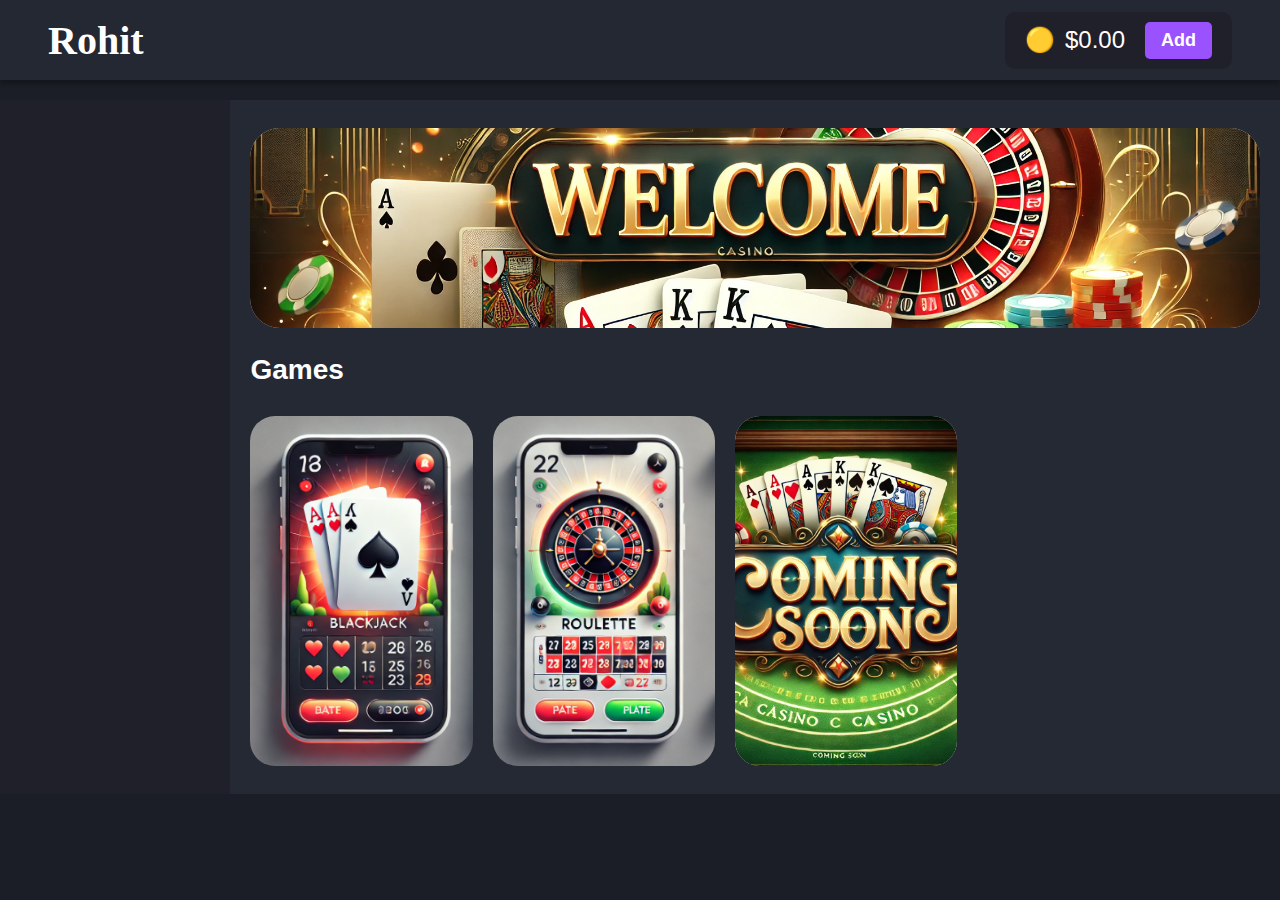
<file: index.html>
<!DOCTYPE html>
<html lang="en">
<head>
  <meta charset="UTF-8">
  <meta name="viewport" content="width=device-width, initial-scale=1.0">
  <title>Name</title>
  <link rel="stylesheet" href="css/home.css">
  <script src="script.js" defer></script> <!-- Add main JS -->
</head>
<body>
  <header class="casino-header">
    <h1 class="casino-logo">Rohit</h1>
    <div class="balance-container">
      <div class="balance-info">
        <span class="balance-icon">🟡</span>
        <span id="balance">$0.00</span> <!-- Display dynamic balance -->
      </div>
      <button class="add-funds-btn" onclick="addFunds()">Add</button> <!-- Add funds button -->
    </div>
  </header>

  <main class="main-content">
    <nav class="sidebar"></nav>

    <section class="games-container">
      <div class="featured-game">
        <img src="DALL·E 2024-12-12 21.41.37 - A thinner and wider hybrid casino graphic featuring elements of blackjack, roulette, and poker chips with the word 'Welcome' placed slightly higher th.webp" alt="Featured Game Graphic" class="featured-image">
      </div>
      
      <h2 class="games-title">Games</h2>
      <div class="game-grid">
        <article class="game-card" id="blackjack-game" onclick="goToBlackjack()">
          <img src="Screenshot 2024-12-12 2.52.16 PM.png" alt="Blackjack Graphic" class="game-image">
        </article>
        <article class="game-card" id="roulette-game" onclick="goToRoulette()">
          <img src="Screenshot 2024-12-12 2.52.24 PM.png" alt="Roulette Graphic" class="game-image">
        </article>
        <article class="game-card">
          <img src="DALL·E 2024-12-12 21.34.22 - A visually striking casino-themed graphic with the text 'Coming Soon' in bold, elegant font, centered. Surround the text with vibrant elements of a ca.webp" alt="Roulette Graphic" class="game-image">
        </article>
      </div>
    </section>    
    
  </main>
</body>
</html>
</file>
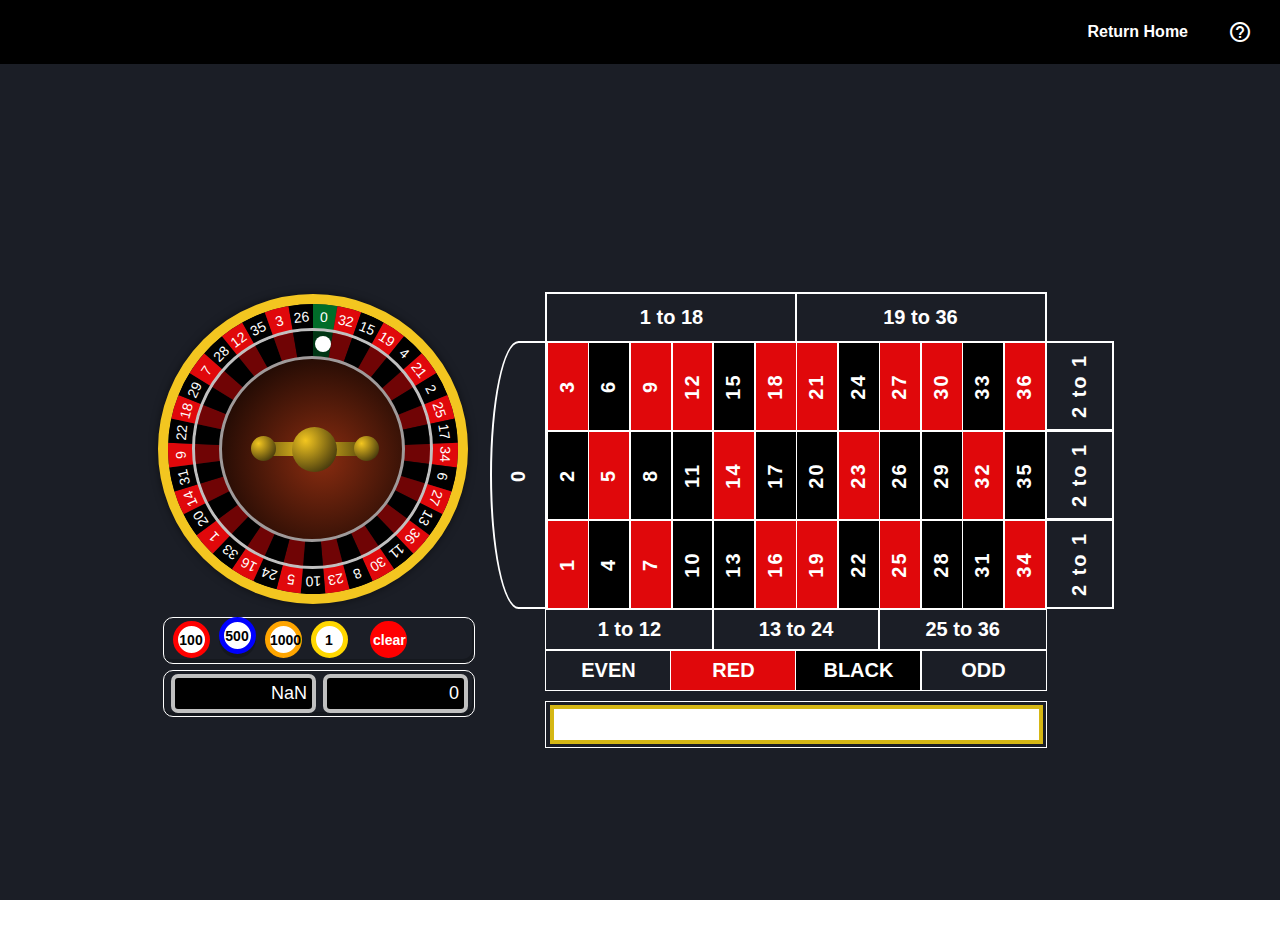
<file: roll.html>
<!DOCTYPE html PUBLIC "-//W3C//DTD XHTML 1.0 Strict//EN" "http://www.w3.org/TR/xhtml1/DTD/xhtml1-strict.dtd">
<html xmlns="http://www.w3.org/1999/xhtml">
<head>
    <meta http-equiv="content-type" content="text/html; charset=utf-8">
    <title>Javascript Roulette</title>
    <meta name="title" content="Javascript Roulette">
    <meta name="description" content="A fully functioning roulette game made using Javascript and CSS">
    <meta name="author" content="ozboware">
    <meta property="og:url" content="/">
    <meta property="og:title" content="Javascript Roulette">
    <meta property="og:description" content="A fully functioning roulette game made using Javascript and CSS">
    <link href="css/black.css" rel="stylesheet" type="text/css">
    <link href="https://fonts.googleapis.com/icon?family=Material+Icons" rel="stylesheet">
    
</head>

<body>
    <!-- Navbar -->
    <nav class="navbar">
        <button class="nav-button return-home" onclick="returnHome()">Return Home</button>
        <button class="nav-button help" onclick="openHelpMenu()">
            <span class="material-icons">help_outline</span>
        </button>
    </nav>
    

    <!-- Help Modal -->
    <div id="helpModal" class="modal">
        <div class="modal-content">
            <span class="close" onclick="closeHelpMenu()">&times;</span>
            <h2>Help Menu</h2>
            <p>Welcome to the Javascript Roulette game! Here's how you can play:</p>
            <ul>
                <li>Place your bets on the roulette table.</li>
                <li>Click the spin button to roll the wheel.</li>
                <li>Check if you won based on where the ball lands!</li>
            </ul>
        </div>
    </div>

    <script src="js/black.js"></script>
    <script src="js/navbar.js"></script>
</body>
</html>
</file>
<file: css/home.css>
/* Global Styles */
* {
    box-sizing: border-box;
    margin: 0;
    padding: 0;
  }
  
  body {
    background-color: #1b1e26;
    font-family: 'Istok Web', sans-serif;
    overflow-y: scroll;
  }
  
  h1, h2, h3 {
    font-family: 'Oleo Script', cursive;
  }
  
  /* Header */
  .casino-header {
    background-color: rgba(36, 41, 52, 0.96);
    display: flex;
    height: 80px;
    justify-content: space-between;
    align-items: center;
    padding: 10px 48px;
    box-shadow: 0 4px 4px rgba(0, 0, 0, 0.25);
  }
  
  .casino-logo {
    font-size: 40px;
    color: white;
  }
  
  .balance-container {
    display: flex;
    align-items: center;
    gap: 20px;
    background-color: #20202b;
    padding: 10px 20px;
    border-radius: 10px;
  }
  
  .balance-info {
    display: flex;
    gap: 10px;
    font-size: 24px;
    color: white;
  }
  
  .add-funds-btn {
    background-color: #9a52ff;
    color: white;
    font-size: 18px;
    font-weight: 700;
    padding: 8px 16px;
    border-radius: 5px;
    border: none;
    cursor: pointer;
  }
  
  .add-funds-btn:hover {
    background-color: #8a46e5;
  }
  
  /* Main Content */
  .main-content {
    display: flex;
    margin-top: 20px;
    width: 100%;
  }
  
  .sidebar {
    background-color: #20202b;
    color: #fff;
    font: 700 22px 'Istok Web', sans-serif;
    padding: 25px 19px;
    width: 18%;
  }
  
  .games-container {
    background-color: #242934;
    width: 82%;
    padding: 28px 20px;
    max-height: 100vh;
    overflow-y: auto;
  }
  
  .featured-game {
    border-radius: 30px;
    overflow: hidden; /* Ensure the image does not spill outside */
    background-color: #d9d9d9; /* Fallback background */
    height: 200px;
    width: 100%;
    position: relative; /* For layering if needed */
}

.featured-image {
    width: 100%;
    height: 100%;
    object-fit: cover; /* Ensures the image covers the area without stretching */
    display: block; /* Removes extra space below the image */
}

  
  .games-title {
    color: #fff;
    font: 700 28px 'Istok Web', sans-serif;
    margin: 26px 0;
  }
  
  .game-grid {
    display: flex;
    gap: 20px;
    margin-top: 30px;
    flex-wrap: wrap;
  }
  
  .game-card {
    position: relative;
    border-radius: 25px;
    overflow: hidden; /* Ensures the image does not spill outside the card */
    background-color: #d9d9d9; /* Fallback background */
    width: 22%;
    height: 350px;
    text-align: center;
    cursor: pointer;
    transition: transform 0.3s;
  }
  
  .game-card:hover {
    transform: translateY(-10px);
  }
  
  .game-image {
    width: 100%;
    height: 100%;
    object-fit: cover; /* Ensures the image covers the card without stretching */
    display: block; /* Removes extra space below the image */
  }
  
  
  
  
  @media (max-width: 991px) {
    .casino-header {
      padding: 10px 20px;
    }
  
    .casino-logo {
      font-size: 35px;
    }
  
    .balance-container {
      font-size: 18px;
    }
  
    .main-content {
      flex-direction: column;
    }
  
    .sidebar,
    .games-container {
      width: 100%;
    }
  
    .games-container {
      padding: 20px 10px 60px;
    }
  
    .game-grid {
      flex-direction: column;
    }
  
    .game-card {
      width: 100%;
      padding: 20px;
      height: auto;
    }
  }
</file>
<file: css/black.css>
html, body{
	font-family: arial;
	cursor: default;
	-webkit-touch-callout: none;
	-webkit-user-select: none;
	-khtml-user-select: none;
	-moz-user-select: none;
	-ms-user-select: none;
	user-select: none;
	margin: 0; /* Remove default margin */
    padding: 0; /* Remove default padding */
    height: 100%; /* Ensure full height of the viewport */
    overflow: hidden; /* Prevent scrolling */
}

#container{
	display: flex;
	justify-content: center;
	align-items: center;
	background-color: #1b1e26;
	height: 100vh;
	color: #fff;
	border: none; /* Ensure no border exists */
	position: relative;
	top: -50px;
}

/* Navbar */
/* Reset default margin and padding for the body and html */
html, body {
    font-family: Arial, sans-serif;
    margin: 0;
    padding: 0;
    height: 100%;
    overflow: hidden; /* Prevent page scrolling */
}

/* Navbar styles */
.navbar {
    width: 100%;
    position: fixed;
    top: 0;
    left: 0;
    background-color: #000;
    color: white;
    padding: 10px 0;
    display: flex;
    justify-content: flex-end;
    align-items: center;
    z-index: 1000; /* Ensure it is above other content */
}

.nav-button {
    background: none;
    border: none;
    color: white;
    font-size: 16px;
    font-weight: bold;
    display: flex;
    align-items: center;
    cursor: pointer;
    padding: 10px 20px;
    transition: background-color 0.3s;
}

.nav-button:hover {
    background-color: #000;
}

.material-icons {
    margin-right: 8px;
}

/* Help Modal */
.modal {
    display: none;
    position: fixed;
    top: 50%;
    left: 50%;
    transform: translate(-50%, -50%);
    background-color: white;
    padding: 20px;
    border-radius: 8px;
    box-shadow: 0 4px 8px rgba(0, 0, 0, 0.1);
    z-index: 1001; /* Ensure modal is above the navbar */
}

.modal-content {
    position: relative;
}

.close {
    position: absolute;
    top: 10px;
    right: 10px;
    font-size: 20px;
    cursor: pointer;
}

/* To fix the white space at the bottom of the page */
body {
    padding-top: 50px; /* Adjust to the height of the navbar */
    height: 100%; /* Ensure content fills the full viewport height */
    display: flex;
    flex-direction: column;
}

#helpModal {
    max-width: 500px;
    width: 80%;
}

/* Ensure the body and main content area is responsive and adjusted properly */



	
/*notification*/
#notification{
	position: absolute;
	width: 500px;
	height: 318px;
	background-color: #ad0205;
	z-index: 10;
	border: 8px solid #d3b201;
	border-radius: 12px;
	transition: 1s;
}

.nSpan{
	display: block;
	position: relative;
	top: 105px;
	font-size: 53px;
	text-align: center;
}

.nBtn{
	display: block;
	position: relative;
	top: 116px;
	left: 25%;
	width: 45%;
	padding: 10px;
	font-size: 32px;
	text-align: center;
	background-color: green;
	border-radius: 15px;
	box-shadow: 3px 4px rgb(0 0 0 / 25%);
	cursor: pointer;
	transition: .5s;
}

.nBtn:active{
	top: 118px;
	left: calc(25% + 2px);
	box-shadow: 1px 2px rgb(0 0 0 / 25%);
}

.nsWin{
	position:absolute;
	left: 4px;
}

.nsWinBlock{
	display: inline-block;
	font-size: 21px;
	border-right: 1px solid;
	border-left: 1px solid;
	padding-left: 40px;
	padding-right: 40px;
}
/*notification end*/

/*betting table*/
#betting_board{
	width: 500px;
    height: 315px;
    border: 1px solid;
}

.bbtop{
	margin-left:2px;
}

.bbtoptwo{
	width: calc(50% - 8px);
	border: 1px solid;
	display: inline-block;
	padding: 12px 4px;
	margin-left: -2px;
	text-align: center;
	font-size:20px;
	font-weight: bold;
}

.number_board{
	margin-left: 1px;
}

.number_block{
	width: 39.94px;
    border: 1px solid;
    text-align: center;
    display: inline-block;
    margin: 0 -0.2px;
    padding: 32px 0px;
}

.nbn{
	font-size: 20px;
	font-weight: bold;
	letter-spacing: 2px;
	transform: rotate(-90deg);
	-webkit-transform: rotate(-90deg);
	-moz-transform: rotate(-90deg);
	-ms-transform: rotate(-90deg);
	-o-transform: rotate(-90deg);
	filter: progid:DXImageTransform.Microsoft.BasicImage(rotation=3);
}

.bo3_board, .oto_board{
	width:500px;
	margin-left: 1px;
}

.bo3_block, .oto_block{
	border: 1px solid;
	display: inline-block;
	padding: 8px 5px;
	width: 156.65px;
	margin-left: -1.98px;
	text-align: center;
	font-weight: bold;
	font-size: 20px;
}

.oto_block{
	width: 114.94px;
	margin-left: -1.98px;
}

.number_0{
	position: absolute;
	border: 2px solid;
	margin-left: -57px;
	margin-top: -0.516px;
	padding: 120.55px 20px;
	border-bottom-left-radius: 100%;
	border-top-left-radius: 100%;
}

.tt1_block{
	border: 2px solid;
	width: 65px;
	position: absolute;
	margin-left: 498px;
	padding: 31.65px 0px;
	margin-top: -89.75px;
}

.winning_lines{
	position: absolute;
	margin-top: -137px;
	width: 603px;
	height: 0;
}

.wlttb{
	position: relative;
	width: 100%;
    height: 10px;
    margin-left: -7.75px;
	top: 269px;
}

#wlttb_top{
    position: absolute;
    margin-top: -89px;
    margin-left: 11px;
}

#wlttb_2, #wlttb_3{
    margin-top: 79px;
}

.wlrtl{
	position: relative;
    display: inline-block;
    width: 10px;
    height: 266px;
    top: -3px;
    margin-left: 37px;
}

#wlrtl_2, #wlrtl_3, #wlrtl_6, #wlrtl_9, #wlrtl_11{
	margin-left: 31px;
}
#wlrtl_4, #wlrtl_5, #wlrtl_7, #wlrtl_8, #wlrtl_10{
	margin-left: 32px;
}

.wlcb{
	position: absolute;
	width: 477px;
	height: 41px;
	top: 255px;
	margin-left: 13px;
}

#wlcb_2{
	top: 343px;
}

.cbbb{
    width: 20px;
    height: 20px;
    position: relative;
	display: inline-block;
	margin-left:22px;
	margin-top: 9.5px;
	cursor: pointer;
}

#cbbb_1, #cbbb_4, #cbbb_5, #cbbb_7, #cbbb_9, #cbbb_11, #cbbb_12, #cbbb_15, #cbbb_16, #cbbb_18, #cbbb_20, #cbbb_22{
	margin-left: 21px;
}

#cbbb_3, #cbbb_14{
	margin-left: 20.5px;
}

#cbbb_6, #cbbb_17{
	margin-left: 23px;
}

#cbbb_8, #cbbb_10, #cbbb_19, #cbbb_21{
	margin-left: 22px;
}

.ttbbetblock{
	width: 19.1px;
	height: 10px;
	position: relative;
	display: inline-block;
	margin-left: 22.52px;
	top: -2px;
	cursor:pointer;
	z-index:3;
}

.rtlbb1, .rtlbb2, .rtlbb3{
	height: 45px;
    margin-top: 23px;
	width: 10px;
}

.rtlbb2, .rtlbb3{
    margin-top: 42px;
}

.spinBtn{
	position: absolute;
	margin-top: 329px;
	margin-left: -392px;
	font-size: 15px;
	cursor: pointer;
	background-color: #ffec00;
	padding: 10px 5px;
	border-radius: 100%;
	color: #000;
	font-weight: bold;
}

.redNum{
	background-color: #E0080B;
}

.blackNum{
	background-color: #000;
}

.chipDeck, .bankContainer{
	position: absolute;
	margin-left: -383px;
	margin-top: -74px;
	width: 310px;
	height:39px;
	padding: 3px 0;
	border: 1px solid;
	border-radius: 10px;
	box-shadow: inset -2px -4px rgb(0 0 0 / 20%);
}

.bankContainer{
	margin-top: -21px;
}

.cdChip{
	width: 27px;
    height: 27px;
    background-color: #fff;
    border: 5px solid;
    border-radius: 100%;
    display: inline-block;
    margin-left: 9px;
    color: #000;
	cursor: pointer;
}

.cdChipSpan{
	display: inherit;
	position: relative;
	top: 5px;
	width: 26px;
	font-weight: bold;
	font-size: 14px;
	text-align: center;
}

.cdChipActive{
	position: relative;
	top: -4px;
	box-shadow: 0 4px rgb(0 0 0 / 20%);
}

.clearBet{
	border-color:red;
	background-color:red;
	color:#fff;
	margin-left:22px;
}

.clearBet .cdChipSpan{
	margin-left:-2px;
}

.bank, .bet{
	display: inline-block;
	width: calc(50% - 28px);
    background-color: #000;
    font-size: 18px;
    margin-left: 7px;
    padding: 5px;
    border: 4px solid silver;
    border-radius: 7px;
    text-align: right;
}

.pnBlock{
	position: absolute;
	border: 1px solid;
	width: 500px;
	height: 45px;
	margin-top: 10px;
	margin-left: -1px;
}

#pnContent{
	border: 4px solid #d5b714;
	width: 485px;
	height: 31px;
	position: relative;
	display: block;
	margin-left: 4px;
	margin-top: 3px;
	background-color: #fff;
	color: #000;
	overflow:hidden;
}

.pnRed, .pnBlack, .pnGreen{
	position: relative;
	display: inline;
	padding:10px;
	font-size: 19px;
	top: 5px;
}.pnRed{
	color: red;
}.pnBlack{
	color: black;
}.pnGreen{
	color: green;
}
/*betting table end*/

/*wheel*/
@keyframes wheelRotate {
	from {
		transform: rotate(0deg);
	}
	to {
		transform: rotate(359deg);
	}
}
@keyframes ballRotate {
	from {
		transform: rotate(0deg);
	}
	to {
		transform: rotate(-359deg);
	}
}

.wheel {
	height: 312px;
	width: 312px;
	position: relative;
	left: -75px;
}
	
.ballTrack{
	width: 212px;
	height: 207px;
	position: absolute;
	left: 47.5px;
	top: 50px;
	border-radius: 100%;
	z-index:2;
}

.ball{
	background-color: #fff;
	width: 16px;
	height: 16px;
	border-radius: 100%;
	position: relative;
	left: 109px;
	top: -8px;
}
	
.turret{
	border-radius: 100%;
	background: radial-gradient( circle at 30% 30%, #f3c620, #1a1608 );
	width: 45px;
	height: 45px;
	position: absolute;
	top: 133px;
	left: 134px;
	z-index: 1;
}
	
.turretHandle{
	background: radial-gradient( circle at 44%, #f3c620, #6a570f);
	width: 87px;
	height: 14px;
	position: absolute;
	left: 113px;
	top: 148px;
}

.thendOne, .thendTwo{
	border-radius: 100%;
	background: radial-gradient( circle at 30% 30%, #f3c620, #1a1608 );
	width: 25px;
	height: 25px;
	position: absolute;
}

.thendOne{
	top: -6px;
	left: -20px;
}

.thendTwo{
	top: -6px;
	left: 83px;
}

.outerRim {
	position: absolute;
	left:0;
	top:0;
	width: 290px;
	height: 290px;
	border-radius: 100%;
	box-shadow: 0px 0px 8px rgba(0,0,0,0.5);
	border: 10px solid #F3c620;
} 

.block {
	transition: all 1s;
	position: absolute;
	width: 290px;
	height: 290px;
	border-radius: 100%;
	clip: rect(0px, 145px, 290px, 0px);
}

.sect {
	position: absolute;
	top:10px;
	left:10px;
	width: 290px;
	height: 290px;
	border-radius: 100%;
	clip: rect(0px, 290px, 290px, 145px);
}

.double, .single{
	position: absolute;
	z-index: 1;
	color: #fff;
	font-size: 14px;
	transform: rotate(3deg);
}

.double{
	left: 148px;
	margin-top: 4.5px;
}

.single{
	left: 152px;
	margin-top: 4.5px;
}

#sect1 .block {
	background-color: #016D29;
	transform:rotate(9.73deg);
}
    
#sect2 .block, #sect4 .block, #sect6 .block, #sect8 .block, #sect10 .block, #sect12 .block, #sect14 .block, #sect16 .block, #sect18 .block, #sect20 .block, #sect22 .block, #sect24 .block, #sect26 .block, #sect28 .block, #sect30 .block, #sect32 .block, #sect34 .block, #sect36 .block {
	background-color: #E0080B;
	transform: rotate(9.73deg);
}

#sect3 .block, #sect5 .block, #sect7 .block, #sect9 .block, #sect11 .block, #sect13 .block, #sect15 .block, #sect17 .block, #sect19 .block, #sect21 .block, #sect23 .block, #sect25 .block, #sect27 .block, #sect29 .block, #sect31 .block, #sect33 .block, #sect35 .block, #sect37 .block {
	background-color: #000;
	transform: rotate(9.73deg);
}

#sect2 {
	transform: rotate(9.73deg);
}

#sect3 {
	transform: rotate(19.46deg);
}

#sect4 {
	transform: rotate(29.19deg);
}

#sect5 {
	transform: rotate(38.92deg);
}

#sect6 {
	transform: rotate(48.65deg);
}

#sect7 {
	transform: rotate(58.38deg);
}

#sect8 {
	transform: rotate(68.11deg);
}

#sect9 {
	transform: rotate(77.84deg);
}

#sect10 {
	transform: rotate(87.57deg);
}

#sect11 {
	transform: rotate(97.3deg);
}

#sect12 {
	transform: rotate(107.03deg);
}

#sect13 {
	transform: rotate(116.76deg);
}

#sect14 {
	transform: rotate(126.49deg);
}

#sect15 {
	transform: rotate(136.22deg);
}

#sect16 {
	transform: rotate(145.95deg);
}

#sect17 {
	transform: rotate(155.68deg);
}

#sect18 {
	transform: rotate(165.41deg);
}

#sect19 {
	transform: rotate(175.14deg);
}

#sect20 {
	transform: rotate(184.87deg);
}

#sect21 {
	transform: rotate(194.6deg);
}

#sect22 {
	transform: rotate(204.33deg);
}

#sect23 {
	transform: rotate(214.06deg);
}

#sect24 {
	transform: rotate(223.79deg);
}

#sect25 {
	transform: rotate(233.52deg);
}

#sect26 {
	transform: rotate(243.25deg);
}

#sect27 {
	transform: rotate(252.98deg);
}

#sect28 {
	transform: rotate(262.71deg);
}

#sect29 {
	transform: rotate(272.44deg);
}

#sect30 {
	transform: rotate(282.17deg);
}

#sect31 {
	transform: rotate(291.9deg);
}

#sect32 {
	transform: rotate(301.63deg);
}

#sect33 {
	transform: rotate(311.36deg);
}

#sect34 {
	transform: rotate(321.09deg);
}

#sect35 {
	transform: rotate(330.82deg);
}

#sect36 {
	transform: rotate(340.55deg);
}

#sect37 {
	transform: rotate(350.28deg);
}

.pockets {
	position: absolute;
	top: 37px;
	left: 37px;
	width: 235px;
	height: 235px;
	background-color: #000;
	border-radius: 100%;
	opacity: .5;
}

.pocketsRim {
	position: absolute;
	top: 34px;
	left: 34px;
	width: 235px;
	height: 235px;
	border-radius: 100%;
	border: 3px solid silver;
}
	
.cone {
	position: absolute;
	top: 62px;
	left: 61px;
	height: 180px;
	width: 180px;
	border: 3px solid #9f9a9a;
	border-radius: 100%;
	background: radial-gradient(circle at 100px 100px, #892c10, #000);
}
/*wheel end*/

/*chip*/
.chip{
    width: 21px;
	height: 21px;
	background-color:#fff;
	border: 3px solid;
	border-radius: 100%;
    position:absolute;
}

.chipSpan{
	color: #000;
	font-weight: bold;
	font-size: 11px;
	position: relative;
	display: block;
	text-align: center;
	top: 4px;
}

.gold{
	border-color:gold;
}

.red{
	border-color:red;
}

.orange{
	border-color:orange;
}

.blue{
	border-color:blue;
}

.tt1_block .chip{
	margin-left: 19px;
	margin-top: -24px;
}

.number_block .chip{
	margin-left: 7px;
	margin-top: -24px;
}

.wlrtl .chip{
	margin-left: -9px;
	margin-top: 9px;
}

.cbbb .chip{
	margin-left: -4px;
	margin-top: -5px;
}

.ttbbetblock .chip{
	margin-left: -7px;
	margin-top: -8px;
}

#wlttb_top .chip{
	margin-left: -5px;
	margin-top: -8px;
}

.bbtoptwo .chip{
	margin-left: 108px;
	margin-top: -25px;
}

.number_0 .chip{
	margin-left: -8px;
	margin-top: -22px;
}

.bo3_block .chip{
	margin-left: 65px;
	margin-top: -26px;
}

.oto_block .chip{
	margin-left: 45px;
	margin-top: -25px;
}
/*chip end*/
</file>
